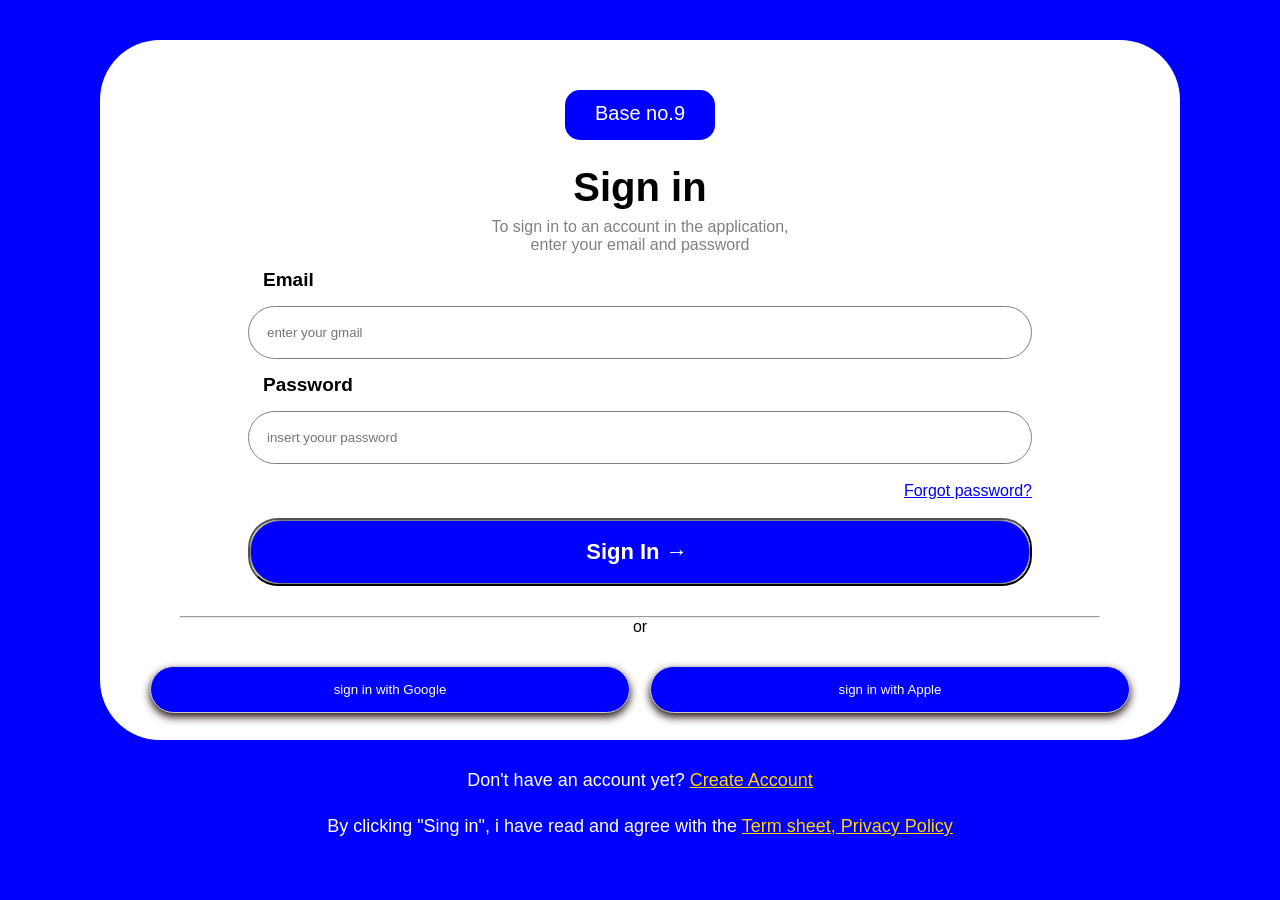
<file: index.html>
<!DOCTYPE html>
<html lang="en">
<head>
    <meta charset="UTF-8">
    <meta name="viewport" content="width=device-width, initial-scale=1.0">
    <title>Document</title>
    <link rel="stylesheet" href="style.css">


    </head>
<body>
    <div class="login-container">
        <div class="login-card">
        <div class="logo">Base no.9</div>
        
        <h1>
            Sign in
        </h1>

        <p class="subtitle">
            To sign in to an account in the application,<br> enter your email and password
        </p>

    <form action="dashboard.html">
        <div>
            <label for="email">Email</label>
            <input type="email" placeholder="enter your gmail" required>
        </div>

        <div>
             <label for="Password">Password</label>
            <input type="password"
            id="password" placeholder="insert yoour password"><span onclick="showPassword"()></span>
        </div>
<br>
         <a href="#" class="forgot">Forgot password?</a>
<br>


  <button class="Sign"><input type="submit" value="Sign In → " class="signin-btn"></button>
        </form>
   
        <div class="span">
            <span> <hr><p>or</p></span>
            <span></span> 
        </div>

        <div class="buttons">   
                        <button>sign in with Google </button>
                        <button>sign in with Apple</button>
        </div>
         
        <p class="create">
                Don't have an account yet?
                <a href="create.html">Create Account</a>
            </p>
        
        <p class="terms"> 
            By clicking "Sing in", i have read and agree with the <a href="Term sheet">Term sheet, Privacy Policy</a> 
        </p>
        </div>
</body>
</html>
</file>
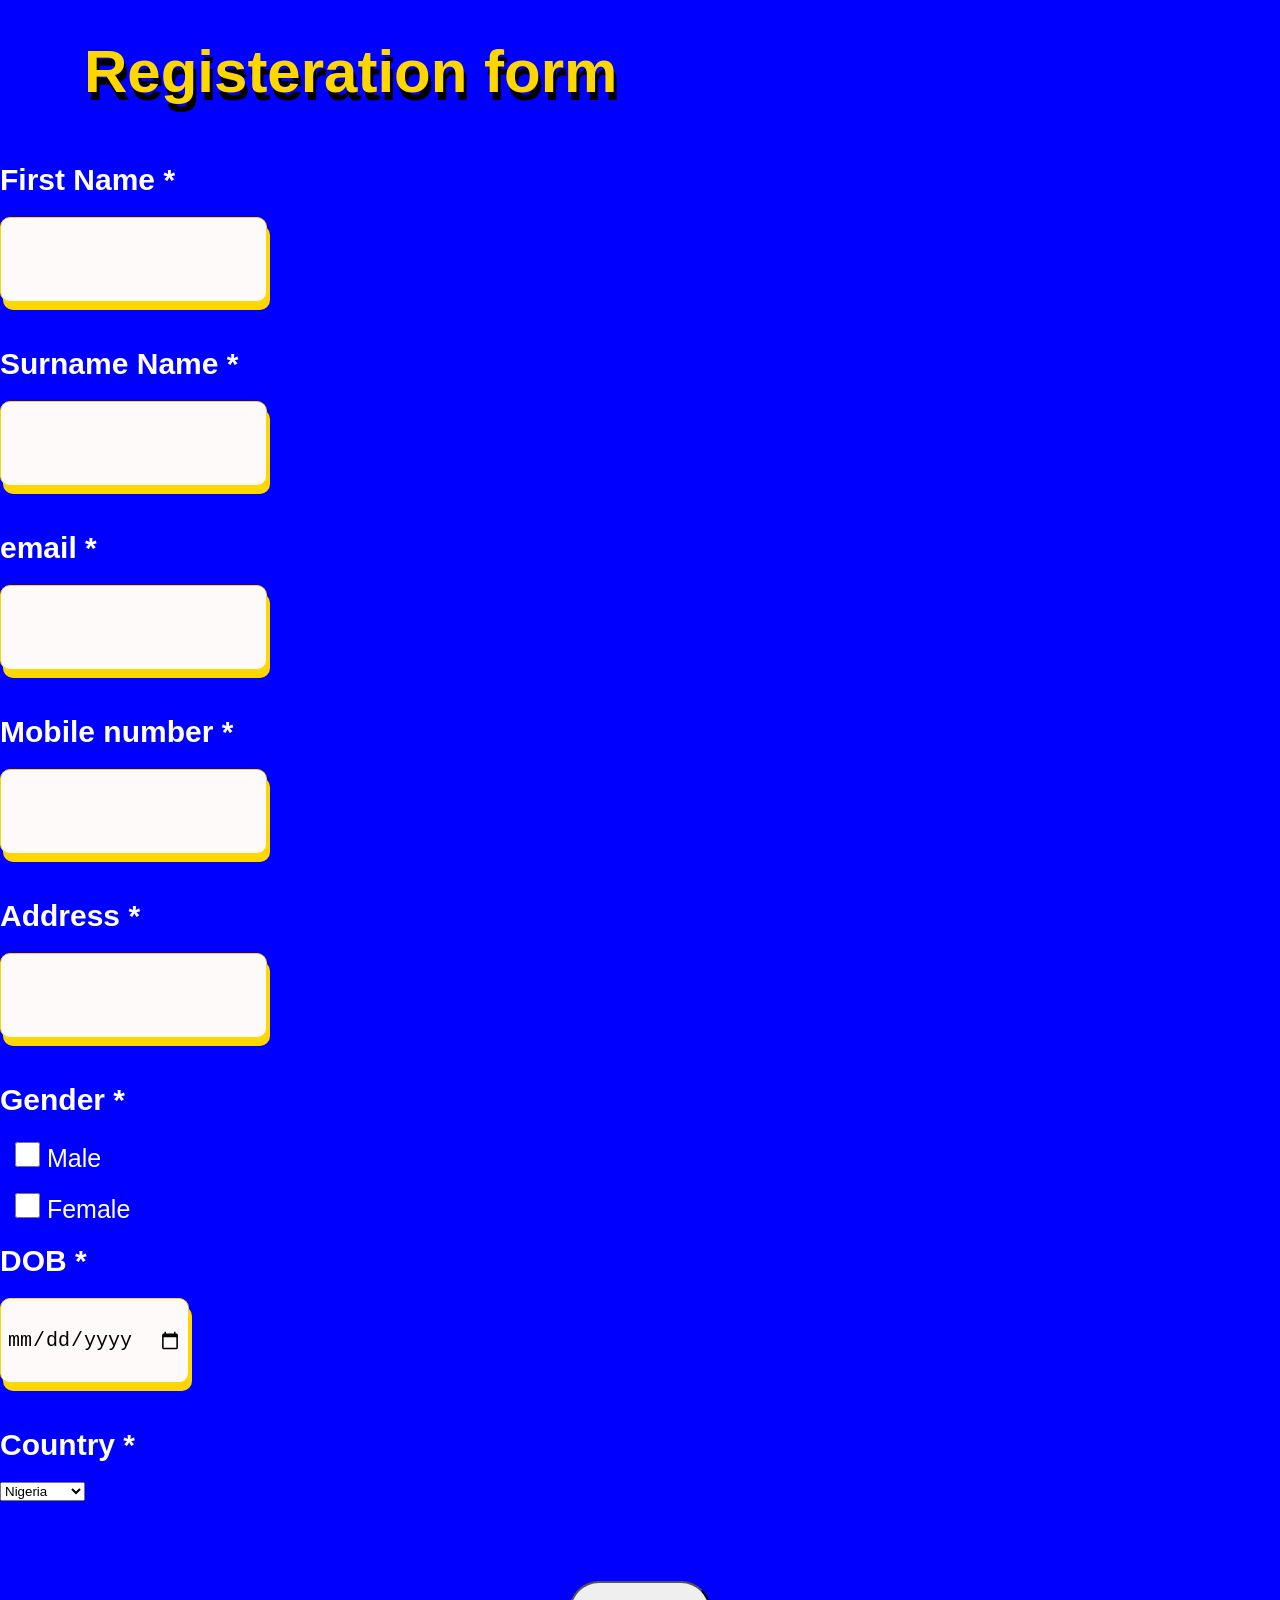
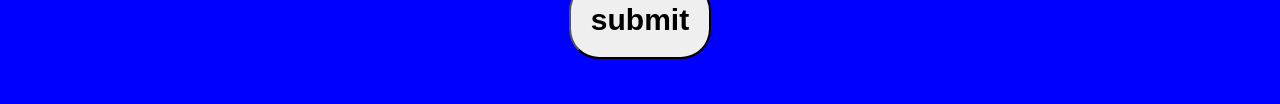
<file: create.html>
<!DOCTYPE html>
<html lang="en">
<head>
    <meta charset="UTF-8">
    <meta name="viewport" content="width=device-width, initial-scale=1.0">
    <title>Document</title>
<style>
    *{
        margin: 0;
        padding: 0;
        box-sizing: border-box;
    }

    body{
        font-family: Arial;
        background: blue;
        color: white;
    }

    .registration{
        width: 90%;
        max-height: 600px;
        margin: auto;
        padding: 40px 20px;
        color: gold;
    }

    .registration h1{
        font-size: 60px;
        line-height: 1.05;
        margin-bottom: 20px;
        text-shadow: 3px 8px black;
    }

    .form-group{
        margin-bottom: 45px;
    }

    .form-group label{
        display: block;
        font-size: 30px;
        font-weight: bold;
        margin-bottom: 20px;
    }

    .form-group input{
        width: 90;
        height: 85px;
        padding: 6px;
        font-size: 20px;
        border: 1px solid gold;
        border-radius: 10px;
        background:#fffafa;
        box-shadow: 3px 8px gold;
        outline: none;
    
    }

    .form-group input:focus{
        border-color: gold;
    }


    .gender{
        margin-top: 10px;
    }
    .gender h2{
        font-size: 30px;
        margin-bottom: 25px;
    }

    .gender label{
        display: block;
        font-size: 25px;
        font-weight: normal;
        margin-bottom: 20px;
    }

    .gender input{
        width: 25px;
        height: 25px;
        margin-left: 15px;
    }

    .submit{
        display: block;
        margin:auto;
        border-radius: 30px;
        font-size: 20px;
        padding: 20px;
        margin-top: 80px;

    }

</style>

</head>
<body>
    <form></form>
       
       <div class="registration">
        <h1>Registeration form</h1>
        </div>
        
            <div class="form-group">
        <label for="FirstName">First Name * </label>
        <input type="text">
        </div>
        
        <div class="form-group">
        <label for="Surname">Surname Name *</label>
        <input type="text">
        </div>

        <div class="form-group">
            <label for="email">email *</label>
            <input type=""text required>
        </div>

        <div class="form-group">
            <label for="Mobile number">Mobile number *</label>
            <input type="number" required>
        </div>

        
        <div class="form-group">
            <label for="address">Address *</label>
            <input type="text" required>
        </div>

        <div class="gender">
            <h2>Gender *</h2>
            <label><input type="checkbox" required> Male</label>

            <label><input type="checkbox" required> Female</label>
        </div>

        <div class="form-group">
            <label for="DOB">DOB *</label>
            <input type="date" required>
        </div>

        <div class="form-group">
            <label for="Country">Country *</label>
            <select name="Country">
                <option value="">Nigeria</option>
                <option value="">Niger</option>
                <option value="">Chad</option>
                <option value="">Ghana</option>
                <option value="">Cameroon</option>
            </select>
    
           <div> 
            <button class="submit">
            <h2>submit</h2>
           </button>
            </div>
        </div>
        
    
</body>
</html>
</file>
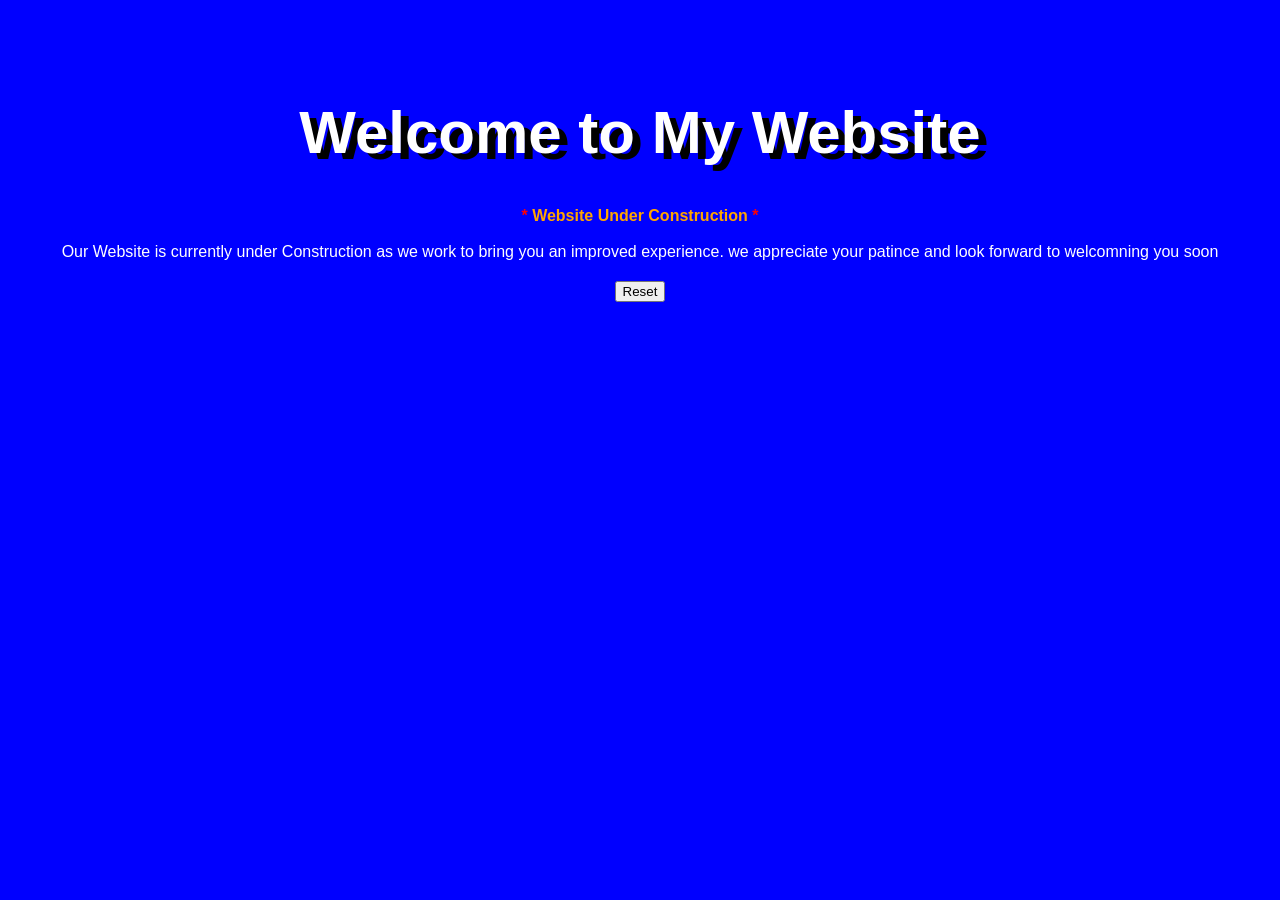
<file: dashboard.html>
<!DOCTYPE html>
<html lang="en">
<head>
    <meta charset="UTF-8">
    <meta name="viewport" content="width=device-width, initial-scale=1.0">
    <title>Document</title>
   <style>
    body{
        font-family: sans-serif;
        text-align: center;
        color: white;
        padding-top: 50px;
        background: blue;
        width: auto;
           
    }

    .Welcome{
        font-size: 30px;
        text-shadow: 8px 6px black;
    }

    .warning{
        font-family: Tahoma, Geneva, Verdana, sans-serif;
    }

    .Reset{
        margin-top: 20px;
    }

    
   </style>

</head>
<body>
        <form action="index.html">
        <div class="Welcome">
        <h1>Welcome to My Website</h1>
        </div>
        
        <div class="warning">
        <p>
            <b style="color:orange;"><span style="color:red;">*</span> Website Under Construction <span style="color: red;">*</span></b>
            <br> 
            <br>
            Our Website is currently under Construction as we work to bring you an improved experience. we appreciate your patince and look forward to welcomning you soon 
        </p>
        </div>

        <div class="Reset">   
        <input type="submit" value="Reset">
        </div>
     </form>

    
</body>
</html>
</file>
<file: style.css>
* {
    margin: 0;
    padding: 0;
    box-sizing: border-box;
}

body{
    font-family: Arial;
    background: blue;
    

}
.login-container {
    text-align: center;
    padding: 40px;
    width: 100%;
    justify-content: center;
    
}

.login-card{
    background: white;
    width: 600px;
    margin: auto;
    padding: 50px;
    border-radius: 60px;
    width: 90%;
    max-height: 700px;
}

.logo {
    background: blue;
    color: white;
    width: 150px;
    height: 50px;
    margin: auto;
    border-radius: 15px;
    font-size: 20px;
    padding: 12px;
}

    h1 {
    margin-top: 25px;
    font-size: 40px;
    margin-bottom: 8px;
}

.subtitle{
    text-align: center;
    color: gray;
}

label{
    display: block;
    padding: 15px;
    font-weight: bold;
    margin-left: 10%;
    text-align: justify;
    font-size: 19px
}

.Sign{
    border-radius: 30px;
    display: block;
    width: 80%;
    margin: auto;

}

input{
    width: 80%;
    padding: 18px;
    border: 1px solid gray;
    border-radius: 30px;
    background: white;
}

.forgot{
    display: block;
    text-align: right;
    color: blue;
    margin-right: 10%;
}

.signin-btn{
    width: 100%;
    padding: 18px;
    border-radius: 30px;
    background:blue;
    color: white;
    font-size: 22px;
    font-weight: bold;
}

.password-box {
    position: relative;
}

.password-box input {
    padding-right: 40px;
}

.password-box span {
    position: absolute;
    right: 10px;
    top: 50%;
    transform: translateY(-50%);
    cursor: pointer;
}

.span{
    margin: 30px ;
}

.buttons{
    display: flex;
    gap: 20px;
    
}

.buttons button{
    flex: 1;
    padding: 15px;
    border: 1px solid #ccc;
    border-radius: 30px;
    color: white;
    background:blue;
    box-shadow: 0 4px 8px rgb(36, 17, 17);
    margin-bottom: 32px;
    cursor: pointer;
    transition: 0.5s;
    
}

.buttons button :active{
    transform: scale(0.100);
    box-shadow: 0 2px 4px rgb(36, 17, 17);
}

.create{
    color: white;
    font-size: 18px;
    margin-top: 25px;
}

.create a{
    color: gold;
}
.terms{
margin-top: 25px;
font-size: 18px;
color: white;
}

.terms a{
    color: gold;
}
</file>
